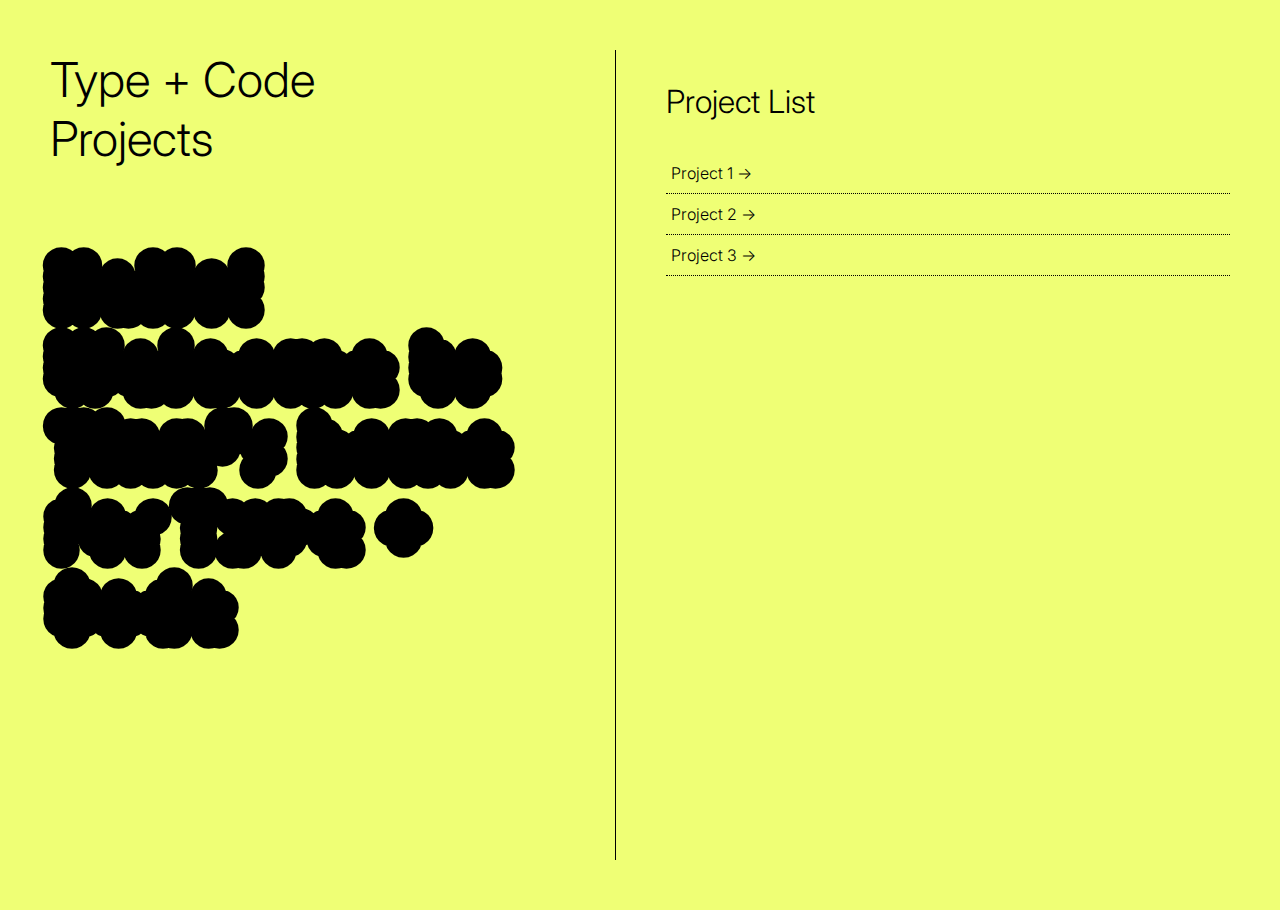
<file: index.html>
<!DOCTYPE html>
<html lang="en">

<head>
	<meta charset="UTF-8">
	<meta name="viewport" content="width=device-width, initial-scale=1.0">
	<title>Tina's Project 1</title>
	<link rel="icon" type="image/x-icon" href="assets/T-icon.png">

	<style>
		/* import Inter font */
		@import url('https://fonts.googleapis.com/css2?family=Inter:ital,opsz,wght@0,14..32,100..900;1,14..32,100..900&display=swap');

		/* import TINY font */
		@font-face {
			font-family: Tiny;
			src: url(project-1/assets/TINY5x3GX.ttf);
		}

		body {
			margin: 50px;
			font-family: 'Inter';
			font-weight: 300;
			background-color: #efff75;
		}

		p {
			font-size: 2rem;
		}

		#og-title {
			margin-top: 10px;
			margin-bottom: 15px;
		}

		/* animate type */
		@keyframes tiny-animation {
			from {
				font-variation-settings: "wght" 20;
			}

			to {
				font-variation-settings: "wght" 180;
			}
		}

		#welcome-h1 {
			font-family: "Tiny";
			font-size: 7rem;
			line-height: 5rem;
			transition: font-variation-settings 0.5s ease;
			animation-name: tiny-animation;
			animation-duration: 5s;
			animation-direction: alternate;
			animation-iteration-count: infinite;
			animation-timing-function: ease-in-out;
		}

		h2 {
			margin: 0;
			font-size: 3rem;
			font-weight: 300;
		}

		h3 {
			font-size: 2rem;
			font-weight: 300;
		}

		h4 {
			font-size: .8rem;
			font-weight: 300;
			text-transform: uppercase;
			letter-spacing: .1rem;
			margin-bottom: 2px;
		}

		button {
			border-radius: 50px;
			padding: 5px 10px;
			border: 2px dotted black;
			background-color: transparent;
		}

		button:hover {
			background-color: yellow;
		}

		button a {
			text-decoration: none;
			font-size: 1rem;
		}

		a {
			color: black;
			text-decoration: none;
		}

		ul {
			list-style-type: none;
			padding-left: 0;
		}

		li {
			padding: 10px 5px;
			border-bottom: 1px dotted black;
		}

		.v1 a:hover {
			background-color: black;
			color: #efff75;
		}

		li a:hover {
			background-color: black;
			color: #efff75;
		}

		.row {
			display: flex;
		}

		.column {
			flex: 50%;
		}

		@media screen and (max-width: 1000px) {
			.row {
				flex-direction: column;
			}

			.column {
				flex: 100%;
			}

			.division-line {
				display: none;
			}

			#col-2 {
				padding-left: 0 !important;
			}

		}

		#col-2 {
			padding-left: 50px;
		}

		.division-line {
			border-left: 1.5px solid black;
			height: 90vh;
		}
	</style>
</head>

<body>
	<div class="bg"></div>

	<div class="row">

		<div class="column">
			<h2>Type + Code<br>Projects</h2>
			<h1 class="tiny-animation" id="welcome-h1" style="animation-play-state: running;">
				Hello! <br> Welcome to<br>Tina’s home<br>for Type + Code
			</h1>

		</div>
		<div class="division-line"></div>
		<div class="column" id="col-2">
			<h3>Project List</h3>
			<ul>
				<li class="v1"><a href="project-1/index.html">Project 1 →</a></li>
				<li class="v1"><a href="project-2/index.html">Project 2 →</a></li>
				<li class="v1"><a href="birds-of-prey/index.html">Project 3 →</a></li>
			</ul>

		</div>

	</div>

</body>

</html>
</file>
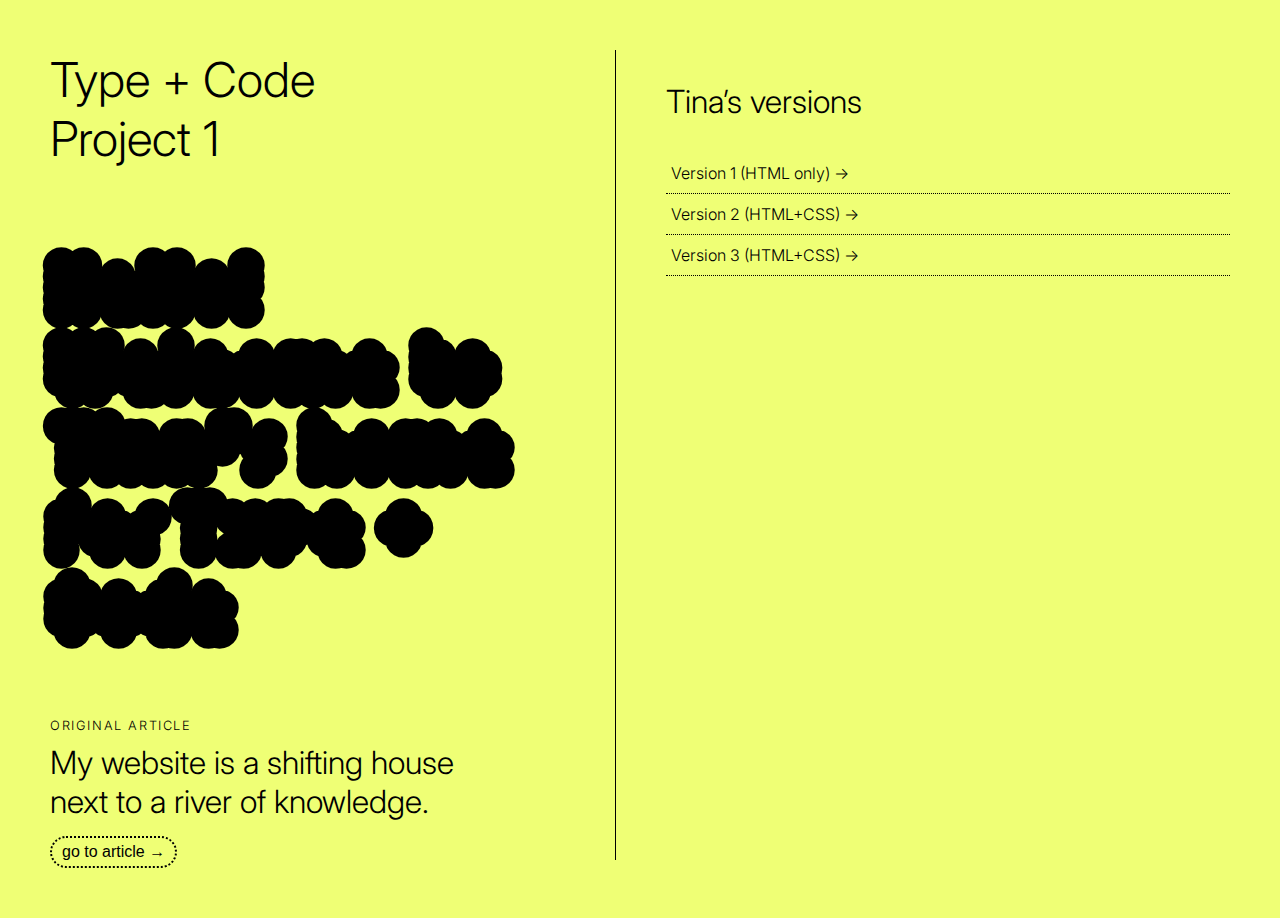
<file: project-1/index.html>
<!DOCTYPE html>
<html lang="en">

<head>
	<meta charset="UTF-8">
	<meta name="viewport" content="width=device-width, initial-scale=1.0">
	<title>Tina's Project 1</title>
	<link rel="icon" type="image/x-icon" href="assets/T-icon.png">

	<style>
		/* import Inter font */
		@import url('https://fonts.googleapis.com/css2?family=Inter:ital,opsz,wght@0,14..32,100..900;1,14..32,100..900&display=swap');

		/* import TINY font */
		@font-face {
			font-family: Tiny;
			src: url(assets/TINY5x3GX.ttf);
		}

		body {
			margin: 50px;
			font-family: 'Inter';
			font-weight: 300;
			background-color: #efff75;
		}

		p {
			font-size: 2rem;
		}

		#og-title {
			margin-top: 10px;
			margin-bottom: 15px;
		}

		/* animate type */
		@keyframes tiny-animation {
			from {
				font-variation-settings: "wght" 20;
			}

			to {
				font-variation-settings: "wght" 180;
			}
		}

		#welcome-h1 {
			font-family: "Tiny";
			font-size: 7rem;
			line-height: 5rem;
			transition: font-variation-settings 0.5s ease;
			animation-name: tiny-animation;
			animation-duration: 5s;
			animation-direction: alternate;
			animation-iteration-count: infinite;
			animation-timing-function: ease-in-out;
		}

		h2 {
			margin: 0;
			font-size: 3rem;
			font-weight: 300;
		}

		h3 {
			font-size: 2rem;
			font-weight: 300;
		}

		h4 {
			font-size: .8rem;
			font-weight: 300;
			text-transform: uppercase;
			letter-spacing: .1rem;
			margin-bottom: 2px;
		}

		button {
			border-radius: 50px;
			padding: 5px 10px;
			border: 2px dotted black;
			background-color: transparent;
		}

		button:hover {
			background-color: yellow;
		}

		button a {
			text-decoration: none;
			font-size: 1rem;
		}

		a {
			color: black;
			text-decoration: none;
		}

		ul {
			list-style-type: none;
			padding-left: 0;
		}

		li {
			padding: 10px 5px;
			border-bottom: 1px dotted black;
		}

		.v1 a:hover {
			background-color: black;
			color: #efff75;
		}

		li a:hover {
			background-color: black;
			color: #efff75;
		}

		.row {
			display: flex;
		}

		.column {
			flex: 50%;
		}

		@media screen and (max-width: 1000px) {
			.row {
				flex-direction: column;
			}

			.column {
				flex: 100%;
			}

			.division-line {
				display: none;
			}

			#col-2 {
				padding-left: 0 !important; 
			}

		}

		#col-2 {
			padding-left: 50px;
		}

		.division-line {
			border-left: 1.5px solid black;
			height: 90vh;
		}
	</style>
</head>

<body>
	<div class="bg"></div>

	<div class="row">

		<div class="column">
			<h2>Type + Code<br>Project 1</h2>
			<h1 class="tiny-animation" id="welcome-h1" style="animation-play-state: running;">
				Hello! <br> Welcome to<br>Tina’s home<br>for Type + Code
			</h1>

			<h4>original article</h4>
			<p id="og-title">My website is a shifting house<br>next to a river of knowledge.</p>
			<button>
				<a href="https://thecreativeindependent.com/essays/laurel-schwulst-my-website-is-a-shifting-house-next-to-a-river-of-knowledge-what-could-yours-be/"
					title="I really loveeee this article so thanks for introducing it to us!" target="_blank">
					go to article → </a></button>
		</div>
		<div class="division-line"></div>
		<div class="column" id="col-2">
			<h3>Tina’s versions</h3>
			<ul>
				<li class="v1"><a href="v1/index.html">Version 1 (HTML only) →</a></li>
				<li class="v2"><a href="v2/index.html">Version 2 (HTML+CSS) →</a></li>
				<li class="v3"><a href="v3/index.html">Version 3 (HTML+CSS) →</a></li>
			</ul>

		</div>

	</div>

</body>

</html>
</file>
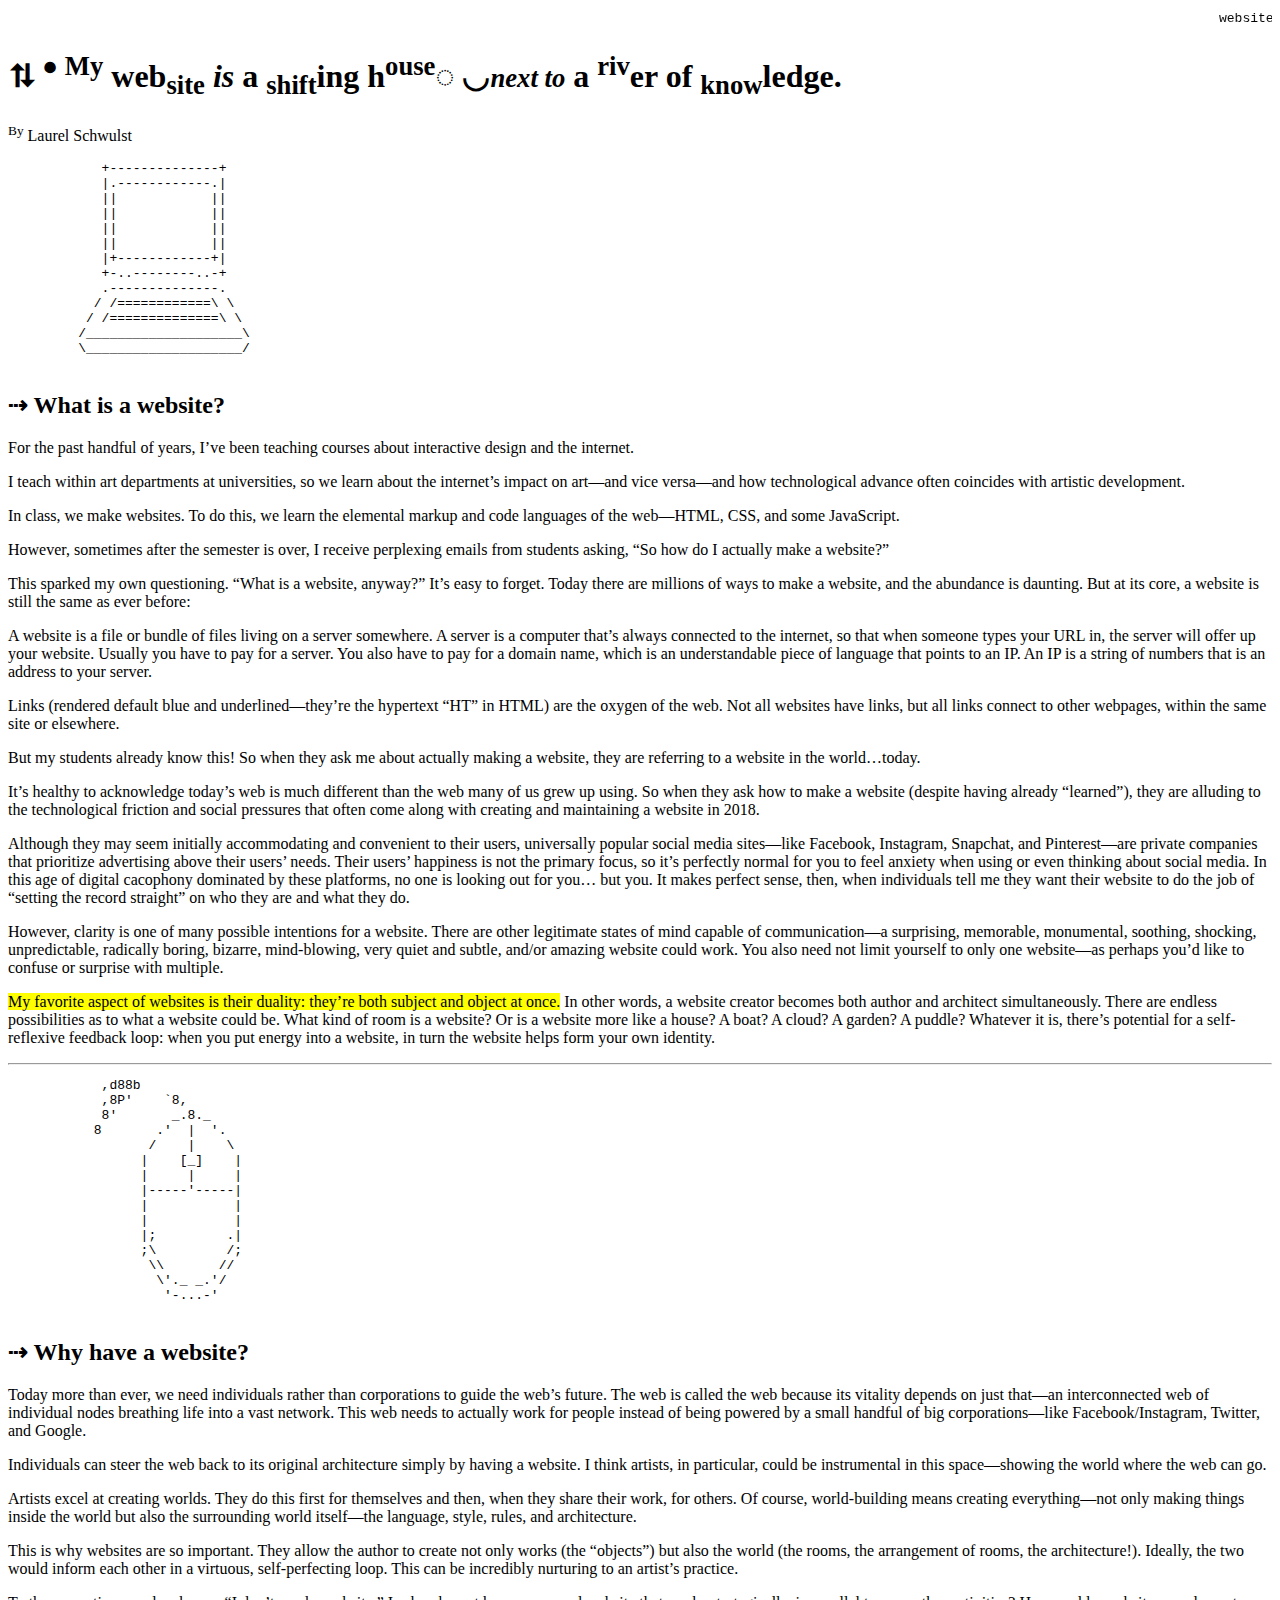
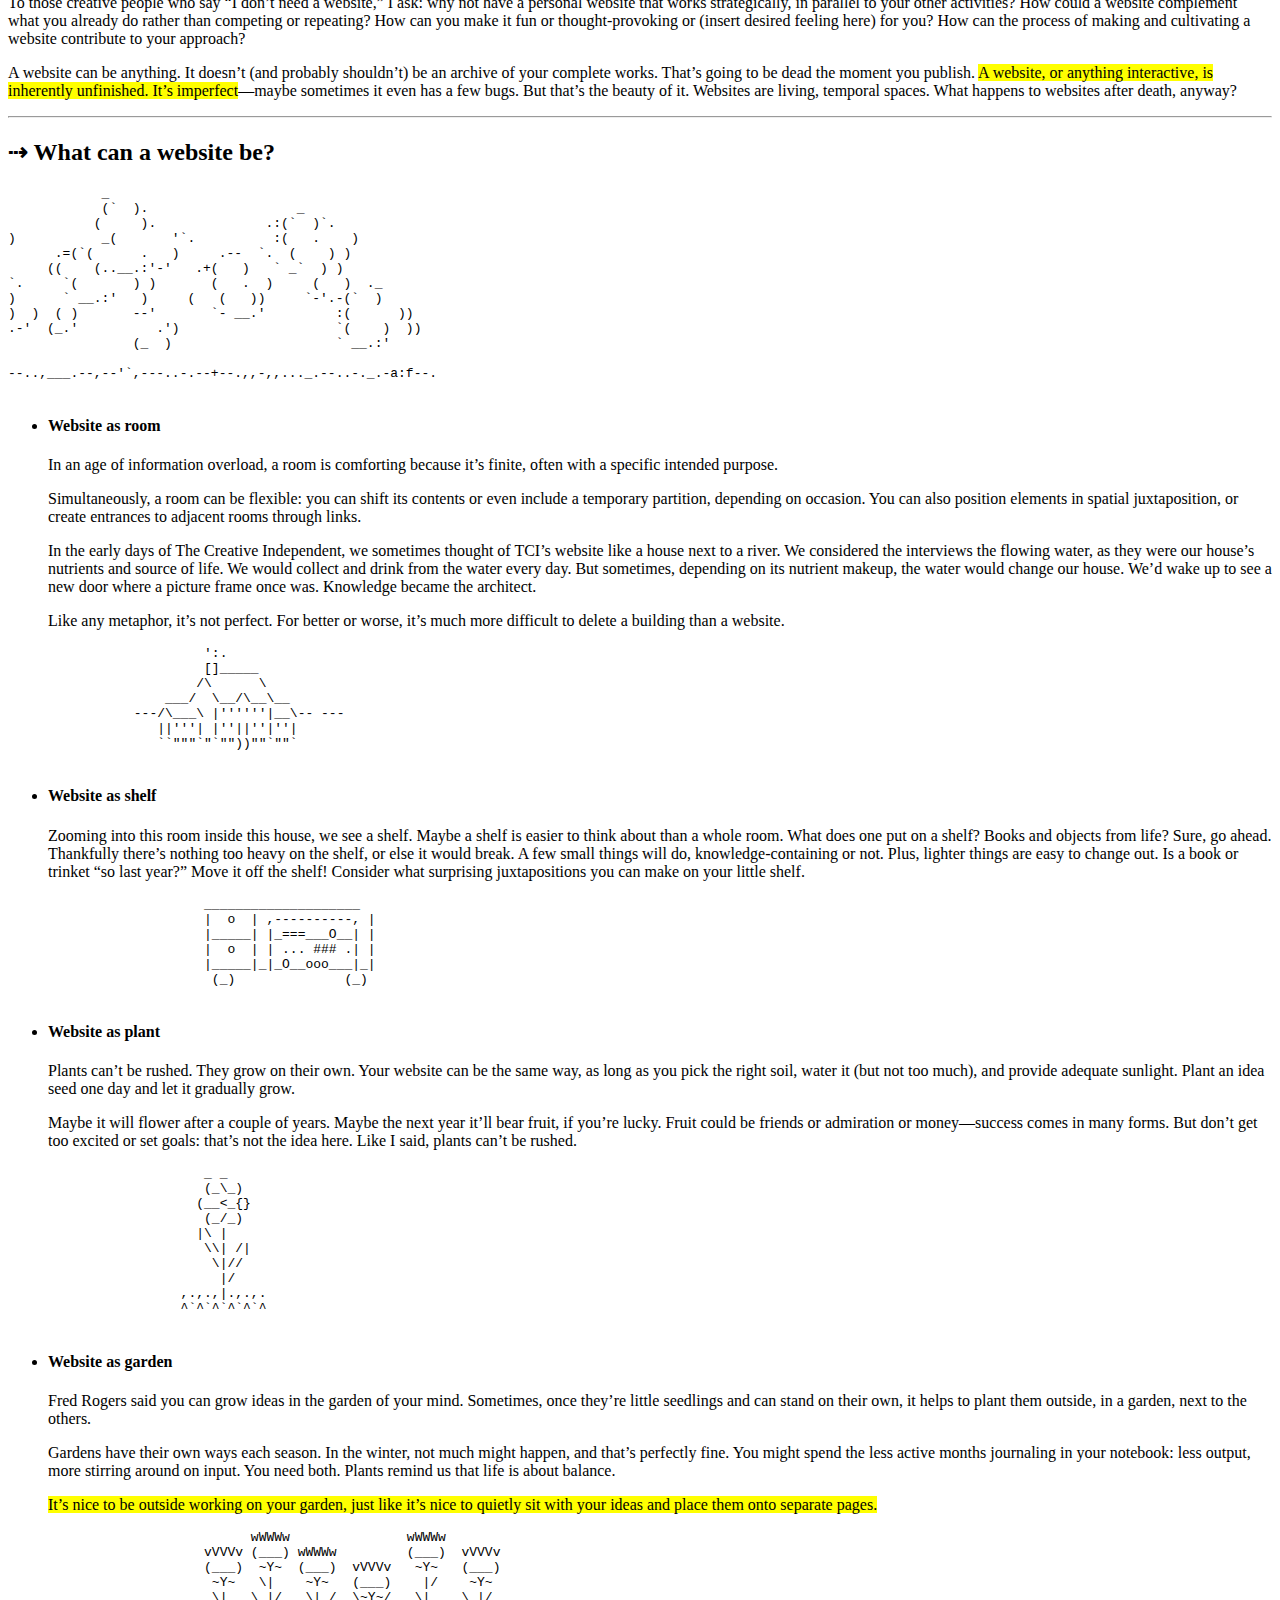
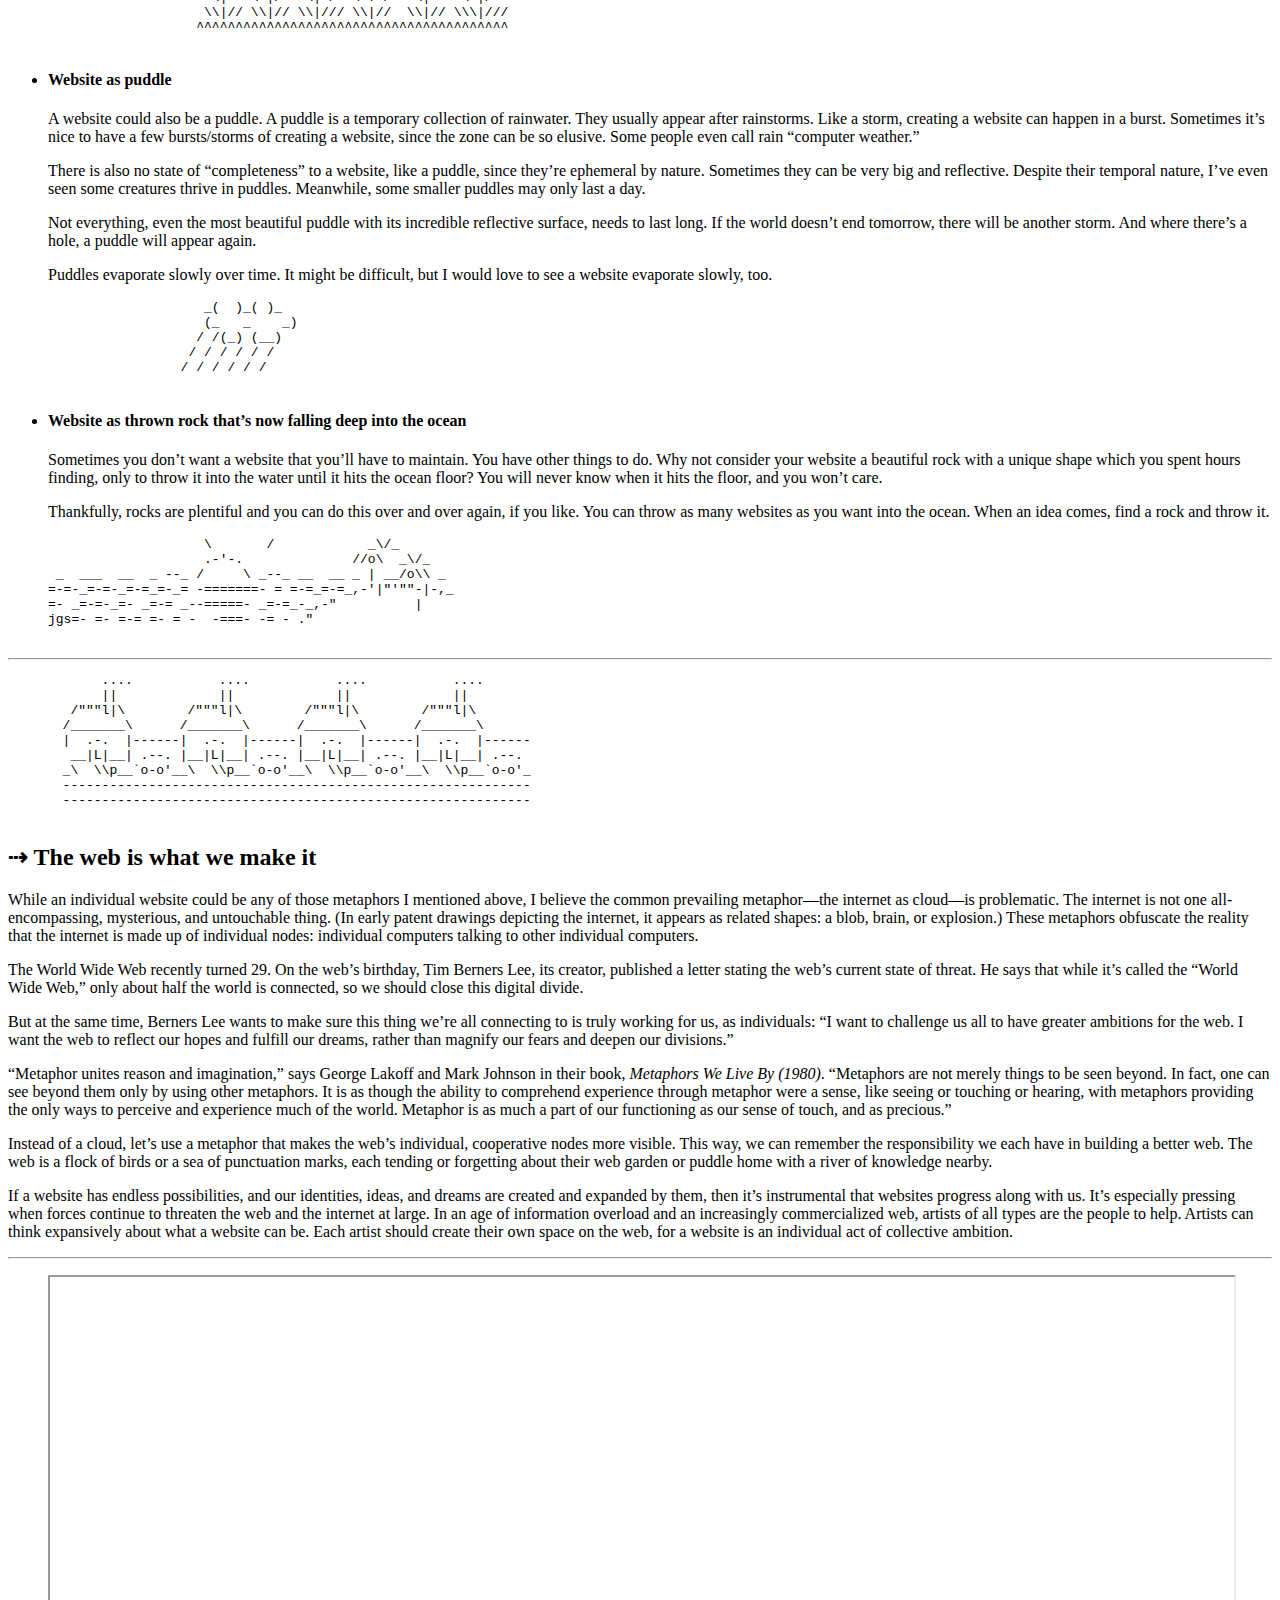
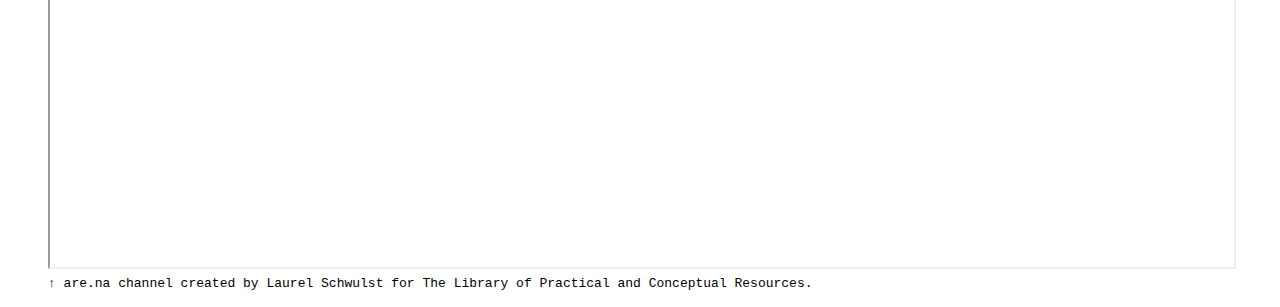
<file: project-1/v1/index.html>
<!DOCTYPE html>
<html lang="en">

<head>
    <meta charset="UTF-8">
    <meta name="viewport" content="width=device-width, initial-scale=1.0">
    <title>My website is a shifting house next to a river of knowledge.</title>
    <link rel="icon" type="image/x-icon" href="../assets/arena-icon.png">
</head>

<body>
    <marquee><code>website as room      * * *      website as shelf      * * *      website as plant      * * *      website as garden      * * *      website as puddle      * * *      website as thrown rock that’s now falling deep into the ocean</code></marquee>
    <hgroup>
    <h1>⮁ <sup>● My</sup> web<sub>site</sub> <i>is</i> a <sub>shift</sub>ing h<sup>ouse</sup>◌ ◡<small><i>next to</i></small> a <sup>riv</sup>er of <sub>know</sub>ledge.</h1>
    <p><sup>By</sup> Laurel Schwulst</p>
</hgroup>
    <section>
        <pre>
            +--------------+
            |.------------.|
            ||            ||
            ||            ||
            ||            ||
            ||            ||
            |+------------+|
            +-..--------..-+
            .--------------.
           / /============\ \
          / /==============\ \
         /____________________\
         \____________________/
    </pre>
        <h2>⇢ What is a website?</h2>
        <p>
            For the past handful of years, I’ve been teaching courses about interactive design and the internet.
        </p>
        <p> I teach within art departments at universities, so we learn about the internet’s impact on art—and vice
            versa—and how technological advance often coincides with artistic development.</p>
        <p>
            In class, we make websites. To do this, we learn the elemental markup and code languages of the web—HTML,
            CSS, and some JavaScript.
        </p>
        <p>
            However, sometimes after the semester is over, I receive perplexing emails from students asking, “So how do
            I actually make a website?”
        </p>
        <p>
            This sparked my own questioning. “What is a website, anyway?” It’s easy to forget. Today there are millions
            of ways to make a website, and the abundance is daunting. But at its core, a website is still the same as
            ever before:
        </p>
        <p>
            A website is a file or bundle of files living on a server somewhere. A server is a computer that’s always
            connected to the internet, so that when someone types your URL in, the server will offer up your website.
            Usually you have to pay for a server. You also have to pay for a domain name, which is an understandable
            piece of language that points to an IP. An IP is a string of numbers that is an address to your server.
        </p>
        <p>
            Links (rendered default blue and underlined—they’re the hypertext “HT” in HTML) are the oxygen of the web.
            Not all websites have links, but all links connect to other webpages, within the same site or elsewhere.
        </p>
        <p>
            But my students already know this! So when they ask me about actually making a website, they are referring
            to a website in the world…today.
        </p>
        <p>
            It’s healthy to acknowledge today’s web is much different than the web many of us grew up using. So when
            they ask how to make a website (despite having already “learned”), they are alluding to the technological
            friction and social pressures that often come along with creating and maintaining a website in 2018.
        </p>
        <p>
            Although they may seem initially accommodating and convenient to their users, universally popular social
            media sites—like Facebook, Instagram, Snapchat, and Pinterest—are private companies that prioritize
            advertising above their users’ needs. Their users’ happiness is not the primary focus, so it’s perfectly
            normal for you to feel anxiety when using or even thinking about social media. In this age of digital
            cacophony dominated by these platforms, no one is looking out for you… but you. It makes perfect sense,
            then, when individuals tell me they want their website to do the job of “setting the record straight” on who
            they are and what they do.
        </p>
        <p>
            However, clarity is one of many possible intentions for a website. There are other legitimate states of mind
            capable of communication—a surprising, memorable, monumental, soothing, shocking, unpredictable, radically
            boring, bizarre, mind-blowing, very quiet and subtle, and/or amazing website could work. You also need not
            limit yourself to only one website—as perhaps you’d like to confuse or surprise with multiple.
        </p>
        <p>
            <mark>My favorite aspect of websites is their duality: they’re both subject and object at once.</mark> In other words, a
            website creator becomes both author and architect simultaneously. There are endless possibilities as to what
            a website could be. What kind of room is a website? Or is a website more like a house? A boat? A cloud? A
            garden? A puddle? Whatever it is, there’s potential for a self-reflexive feedback loop: when you put energy
            into a website, in turn the website helps form your own identity.
        </p>
    </section>
    <hr>
    <section>
        <pre>
            ,d88b
            ,8P'    `8,
            8'       _.8._
           8       .'  |  '.
                  /    |    \
                 |    [_]    |
                 |     |     |
                 |-----'-----|
                 |           |
                 |           |
                 |;         .|
                 ;\         /;
                  \\       //
                   \'._ _.'/
                    '-...-'
        </pre>
        <h2>⇢ Why have a website?</h2>
        <p>
            Today more than ever, we need individuals rather than corporations to guide the web’s future. The web is
            called the web because its vitality depends on just that—an interconnected web of individual nodes breathing
            life into a vast network. This web needs to actually work for people instead of being powered by a small
            handful of big corporations—like Facebook/Instagram, Twitter, and Google.
        </p>
        <p>
            Individuals can steer the web back to its original architecture simply by having a website. I think artists,
            in particular, could be instrumental in this space—showing the world where the web can go.
        </p>
        <p>
            Artists excel at creating worlds. They do this first for themselves and then, when they share their work,
            for others. Of course, world-building means creating everything—not only making things inside the world but
            also the surrounding world itself—the language, style, rules, and architecture.
        </p>
        <p>
            This is why websites are so important. They allow the author to create not only works (the “objects”) but
            also the world (the rooms, the arrangement of rooms, the architecture!). Ideally, the two would inform each
            other in a virtuous, self-perfecting loop. This can be incredibly nurturing to an artist’s practice.
        </p>
        <p>
            To those creative people who say “I don’t need a website,” I ask: why not have a personal website that works
            strategically, in parallel to your other activities? How could a website complement what you already do
            rather than competing or repeating? How can you make it fun or thought-provoking or (insert desired feeling
            here) for you? How can the process of making and cultivating a website contribute to your approach?
        </p>
        <p>
            A website can be anything. It doesn’t (and probably shouldn’t) be an archive of your complete works. That’s
            going to be dead the moment you publish. <mark>A website, or anything interactive, is inherently unfinished. It’s
            imperfect</mark>—maybe sometimes it even has a few bugs. But that’s the beauty of it. Websites are living, temporal
            spaces. What happens to websites after death, anyway?
        </p>
    </section>
    <hr>
    <section>
        <h2>⇢ What can a website be?</h2>
        <pre>
            _                                  
            (`  ).                   _           
           (     ).              .:(`  )`.       
)           _(       '`.          :(   .    )      
      .=(`(      .   )     .--  `.  (    ) )      
     ((    (..__.:'-'   .+(   )   ` _`  ) )                 
`.     `(       ) )       (   .  )     (   )  ._   
)      ` __.:'   )     (   (   ))     `-'.-(`  ) 
)  )  ( )       --'       `- __.'         :(      )) 
.-'  (_.'          .')                    `(    )  ))
                (_  )                     ` __.:'          
                                      
--..,___.--,--'`,---..-.--+--.,,-,,..._.--..-._.-a:f--.
        </pre>

        <ul>
            <li>
                <h4> Website as room</h4>
                <p>
                    In an age of information overload, a room is comforting because it’s finite, often with a specific
                    intended purpose.
                </p>
                <p>
                    Simultaneously, a room can be flexible: you can shift its contents or even include a temporary
                    partition, depending on occasion. You can also position elements in spatial juxtaposition, or create entrances
                    to adjacent rooms through links.
                </p>
                <p>
                    In the early days of The Creative Independent, we sometimes thought of TCI’s website like a house
                    next to a river. We considered the interviews the flowing water, as they were our house’s nutrients and source
                    of life. We would collect and drink from the water every day. But sometimes, depending on its nutrient makeup,
                    the water  would change our house. We’d wake up to see a new door where a picture frame once was. Knowledge
                    became the architect.
                </p>
                <p>
                    Like any metaphor, it’s not perfect. For better or worse, it’s much more difficult to delete a
                    building than a website.
                </p>
                <pre>
                    ':.
                    []_____
                   /\      \
               ___/  \__/\__\__
           ---/\___\ |''''''|__\-- ---
              ||'''| |''||''|''|
              ``"""`"`""))""`""`
                </pre>
            </li>
            <li>
                <h4>Website as shelf</h4>
                <p>
                    Zooming into this room inside this house, we see a shelf. Maybe a shelf is easier to think about
                    than a whole room. What does one put on a shelf? Books and objects from life? Sure, go ahead. Thankfully there’s
                    nothing too heavy on the shelf, or else it would break. A few small things will do, knowledge-containing or not.
                    Plus, lighter things are easy to change out. Is a book or trinket “so last year?” Move it off the shelf!
                    Consider what surprising juxtapositions you can make on your little shelf.
                </p>
                <pre>
                    ____________________
                    |  o  | ,----------, |
                    |_____| |_===___O__| |
                    |  o  | | ... ### .| |   
                    |_____|_|_O__ooo___|_|   
                     (_)              (_)
                </pre>
            </li>
            <li>
                <h4>Website as plant</h4>
                <p>
                    Plants can’t be rushed. They grow on their own. Your website can be the same way, as long as you
                    pick the right soil, water it (but not too much), and provide adequate sunlight. Plant an idea seed one day and let
                    it gradually grow.
                </p>
                <p>
                    Maybe it will flower after a couple of years. Maybe the next year it’ll bear fruit, if you’re lucky.
                    Fruit could be friends or admiration or money—success comes in many forms. But don’t get too excited or set
                    goals: that’s not the idea here. Like I said, plants can’t be rushed.
                </p>
                <pre>
                    _ _
                    (_\_)
                   (__<_{}
                    (_/_)
                   |\ |   
                    \\| /|
                     \|//
                      |/
                 ,.,.,|.,.,.
                 ^`^`^`^`^`^
                </pre>
            </li>
            <li>
                <h4>Website as garden</h4>
                
                <p>
                    Fred Rogers said you can grow ideas in the garden of your mind. Sometimes, once they’re little
                    seedlings and can stand on their own, it helps to plant them outside, in a garden, next to the others.
                </p>
                <p>
                    Gardens have their own ways each season. In the winter, not much might happen, and that’s perfectly
                    fine. You might spend the less active months journaling in your notebook: less output, more stirring around on
                    input. You need both. Plants remind us that life is about balance.
                </p>
                <p>
                    <mark>It’s nice to be outside working on your garden, just like it’s nice to quietly sit with your ideas
                    and place them onto separate pages.</mark>
                </p>
                <pre>
                          wWWWw               wWWWw
                    vVVVv (___) wWWWw         (___)  vVVVv
                    (___)  ~Y~  (___)  vVVVv   ~Y~   (___)
                     ~Y~   \|    ~Y~   (___)    |/    ~Y~
                     \|   \ |/   \| /  \~Y~/   \|    \ |/
                    \\|// \\|// \\|/// \\|//  \\|// \\\|///
                   ^^^^^^^^^^^^^^^^^^^^^^^^^^^^^^^^^^^^^^^^
                </pre>
            </li>
            <li>
                <h4>Website as puddle</h4>
                <p>
                    A website could also be a puddle. A puddle is a temporary collection of rainwater. They usually
                    appear after rainstorms. Like a storm, creating a website can happen in a burst. Sometimes it’s nice to have a
                    few bursts/storms of creating a website, since the zone can be so elusive. Some people even call rain
                    “computer weather.”
                </p>
                <p>
                    There is also no state of “completeness” to a website, like a puddle, since they’re ephemeral by
                    nature. Sometimes they can be very big and reflective. Despite their temporal nature, I’ve even seen some
                    creatures thrive in puddles. Meanwhile, some smaller puddles may only last a day.
                </p>
                <p>
                    Not everything, even the most beautiful puddle with its incredible reflective surface, needs to last
                    long. If the world doesn’t end tomorrow, there will be another storm. And where there’s a hole, a puddle will
                    appear again.
                </p>
                <p>
                    Puddles evaporate slowly over time. It might be difficult, but I would love to see a website
                    evaporate slowly, too.
                </p>
                <pre>
                    _(  )_( )_
                    (_   _    _)
                   / /(_) (__)
                  / / / / / /
                 / / / / / /
                </pre>
            </li>
            <li>
                <h4>Website as thrown rock that’s now falling deep into the ocean</h4>
                <p>
                    Sometimes you don’t want a website that you’ll have to maintain. You have other things to do. Why
                    not consider your website a beautiful rock with a unique shape which you spent hours finding, only to throw it
                    into the water until it hits the ocean floor? You will never know when it hits the floor, and you won’t care.
                </p>
                <p>
                    Thankfully, rocks are plentiful and you can do this over and over again, if you like. You can throw
                    as many websites as you want into the ocean. When an idea comes, find a rock and throw it.
                </p>
                <pre>
                    \       /            _\/_
                    .-'-.              //o\  _\/_
 _  ___  __  _ --_ /     \ _--_ __  __ _ | __/o\\ _
=-=-_=-=-_=-=_=-_= -=======- = =-=_=-=_,-'|"'""-|-,_ 
=- _=-=-_=- _=-= _--=====- _=-=_-_,-"          |
jgs=- =- =-= =- = -  -===- -= - ."
                </pre>
            </li>
        </ul>
        
    </section>
    <hr>
    <section>
        <pre>
            ....           ....           ....           ....
            ||             ||             ||             ||
        /"""l|\        /"""l|\        /"""l|\        /"""l|\
       /_______\      /_______\      /_______\      /_______\
       |  .-.  |------|  .-.  |------|  .-.  |------|  .-.  |------
        __|L|__| .--. |__|L|__| .--. |__|L|__| .--. |__|L|__| .--.
       _\  \\p__`o-o'__\  \\p__`o-o'__\  \\p__`o-o'__\  \\p__`o-o'_
       ------------------------------------------------------------
       ------------------------------------------------------------
        </pre>
        <h2>⇢ The web is what we make it</h2>
        <p>While an individual website could be any of those metaphors I mentioned above, I believe the common
            prevailing metaphor—the internet as cloud—is problematic. The internet is not one all-encompassing, mysterious, and
            untouchable thing. (In early patent drawings depicting the internet, it appears as related shapes: a blob,
            brain, or explosion.) These metaphors obfuscate the reality that the internet is made up of individual
            nodes: individual computers talking to other individual computers.
        </p>
        <p>
            The World Wide Web recently turned 29. On the web’s birthday, Tim Berners Lee, its creator, published a
            letter stating the web’s current state of threat. He says that while it’s called the “World Wide Web,” only about
            half the world is connected, so we should close this digital divide.
        </p>
        <p>
            But at the same time, Berners Lee wants to make sure this thing we’re all connecting to is truly working for
            us, as individuals: “I want to challenge us all to have greater ambitions for the web. I want the web to reflect
            our hopes and fulfill our dreams, rather than magnify our fears and deepen our divisions.”
        </p>
        <p>
            “Metaphor unites reason and imagination,” says George Lakoff and Mark Johnson in their book, <cite>Metaphors We
            Live By (1980)</cite>. “Metaphors are not merely things to be seen beyond. In fact, one can see beyond them only by
            using other metaphors. It is as though the ability to comprehend experience through metaphor were a sense, like
            seeing or touching or hearing, with metaphors providing the only ways to perceive and experience much of the world.
            Metaphor is as much a part of our functioning as our sense of touch, and as precious.”
        </p>
        <p>
            Instead of a cloud, let’s use a metaphor that makes the web’s individual, cooperative nodes more visible.
            This way, we can remember the responsibility we each have in building a better web. The web is a flock of birds
            or a sea of punctuation marks, each tending or forgetting about their web garden or puddle home with a river of
            knowledge nearby.
        </p>
        <p>
            If a website has endless possibilities, and our identities, ideas, and dreams are created and expanded by
            them, then it’s instrumental that websites progress along with us. It’s especially pressing when forces continue
            to threaten the web and the internet at large. In an age of information overload and an increasingly
            commercialized web, artists of all types are the people to help. Artists can think expansively about what a website can be.
            Each artist should create their own space on the web, for a website is an individual act of collective
            ambition.
        </p>
    </section>
    <hr>
    
    <figure>
    <iframe width="100%" height="590" src="https://www.are.na/the-creative-independent-1522276020/sparrows-talking-about-the-future-of-the-web/embed" title="Laurel Schwulst’s Are.na channel “Sparrows talking about the future of the web”"></iframe>
    <figcaption><code>↑ are.na channel created by Laurel Schwulst for The Library of Practical and Conceptual Resources.</code></figcaption>
</figure>
</body>

</html>
</file>
